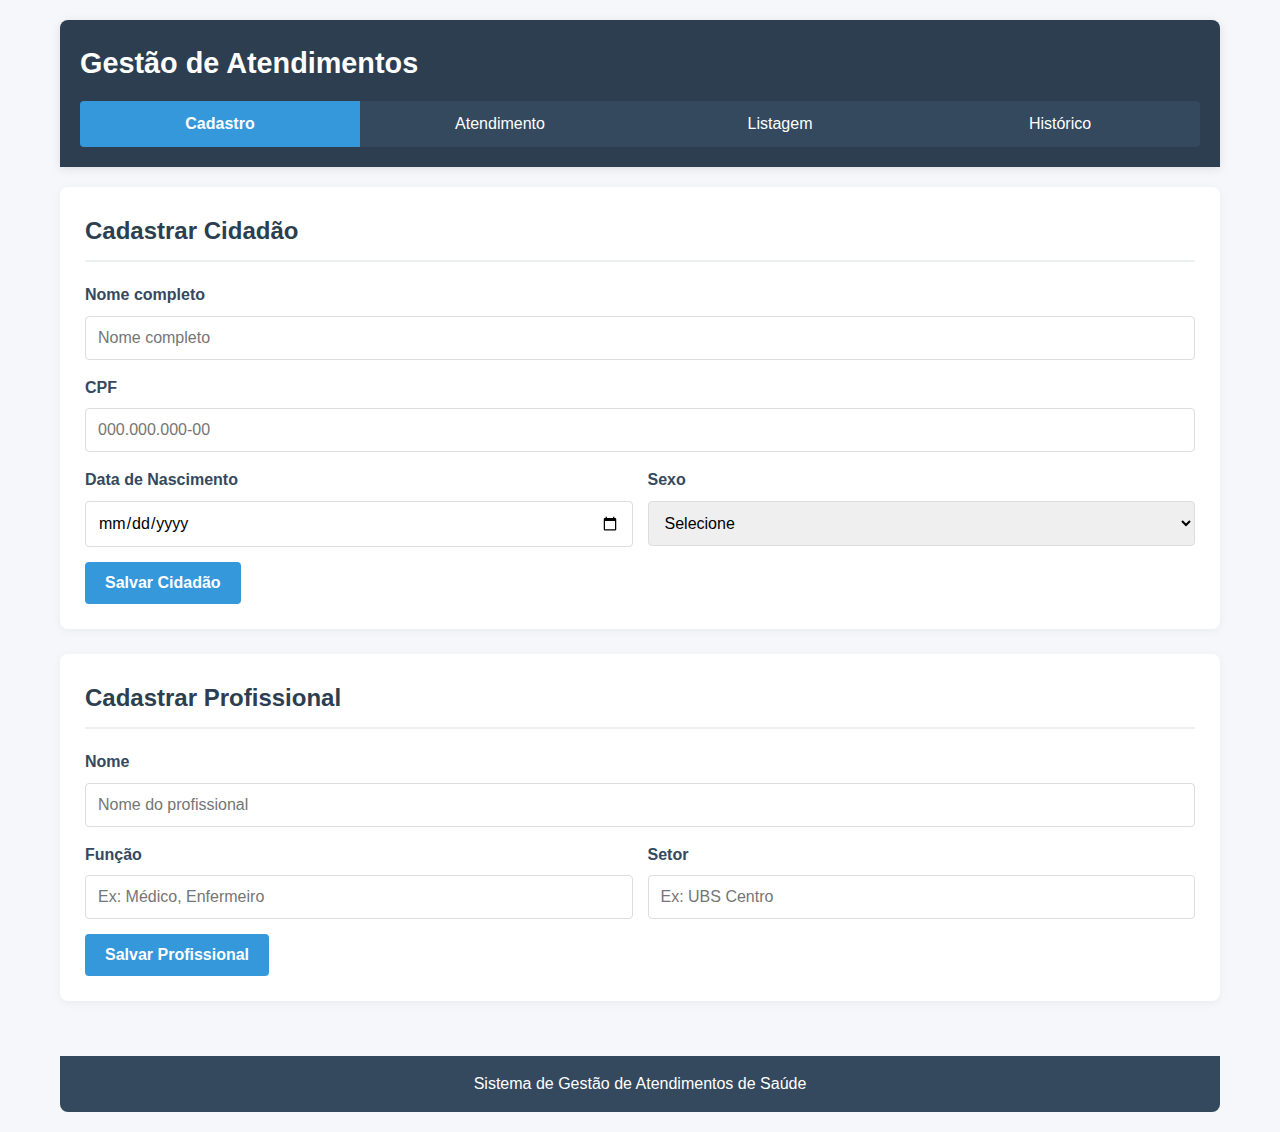
<file: frontend/index.html>
<!DOCTYPE html>
<html lang="pt-BR">
<head>
    <meta charset="UTF-8">
    <meta name="viewport" content="width=device-width, initial-scale=1.0">
    <title>Cadastro | Gestão de Atendimentos</title>
    <link rel="stylesheet" href="style.css">
</head>
<body>
    <div class="container">
        <header>
            <h1>Gestão de Atendimentos</h1>
            <nav>
                <a href="index.html" class="active">Cadastro</a>
                <a href="atendimento.html">Atendimento</a>
                <a href="listagem.html">Listagem</a>
                <a href="historico.html">Histórico</a>
            </nav>
        </header>
        
        <main>
            <section class="form-section">
                <h2>Cadastrar Cidadão</h2>
                <form id="formCidadao">
                    <div class="form-row">
                        <label for="nomeCidadao">Nome completo</label>
                        <input type="text" id="nomeCidadao" placeholder="Nome completo" required>
                    </div>
                    
                    <div class="form-row">
                        <label for="cpf">CPF</label>
                        <input type="text" id="cpf" placeholder="000.000.000-00" required>
                    </div>
                    
                    <div class="form-group">
                        <div class="form-row">
                            <label for="dataNascimento">Data de Nascimento</label>
                            <input type="date" id="dataNascimento" required>
                        </div>
                        
                        <div class="form-row">
                            <label for="sexo">Sexo</label>
                            <select id="sexo" required>
                                <option value="">Selecione</option>
                                <option value="M">Masculino</option>
                                <option value="F">Feminino</option>
                                <option value="O">Outro</option>
                            </select>
                        </div>
                    </div>
                    
                    <button type="submit">Salvar Cidadão</button>
                </form>
            </section>

            <section class="form-section">
                <h2>Cadastrar Profissional</h2>
                <form id="formProfissional">
                    <div class="form-row">
                        <label for="nomeProfissional">Nome</label>
                        <input type="text" id="nomeProfissional" placeholder="Nome do profissional" required>
                    </div>
                    
                    <div class="form-group">
                        <div class="form-row">
                            <label for="funcao">Função</label>
                            <input type="text" id="funcao" placeholder="Ex: Médico, Enfermeiro" required>
                        </div>
                        
                        <div class="form-row">
                            <label for="setor">Setor</label>
                            <input type="text" id="setor" placeholder="Ex: UBS Centro" required>
                        </div>
                    </div>
                    
                    <button type="submit">Salvar Profissional</button>
                </form>
            </section>
        </main>
        
        <footer>
            <p>Sistema de Gestão de Atendimentos de Saúde</p>
        </footer>
    </div>
    <script src="script.js"></script>
</body>
</html>
</file>
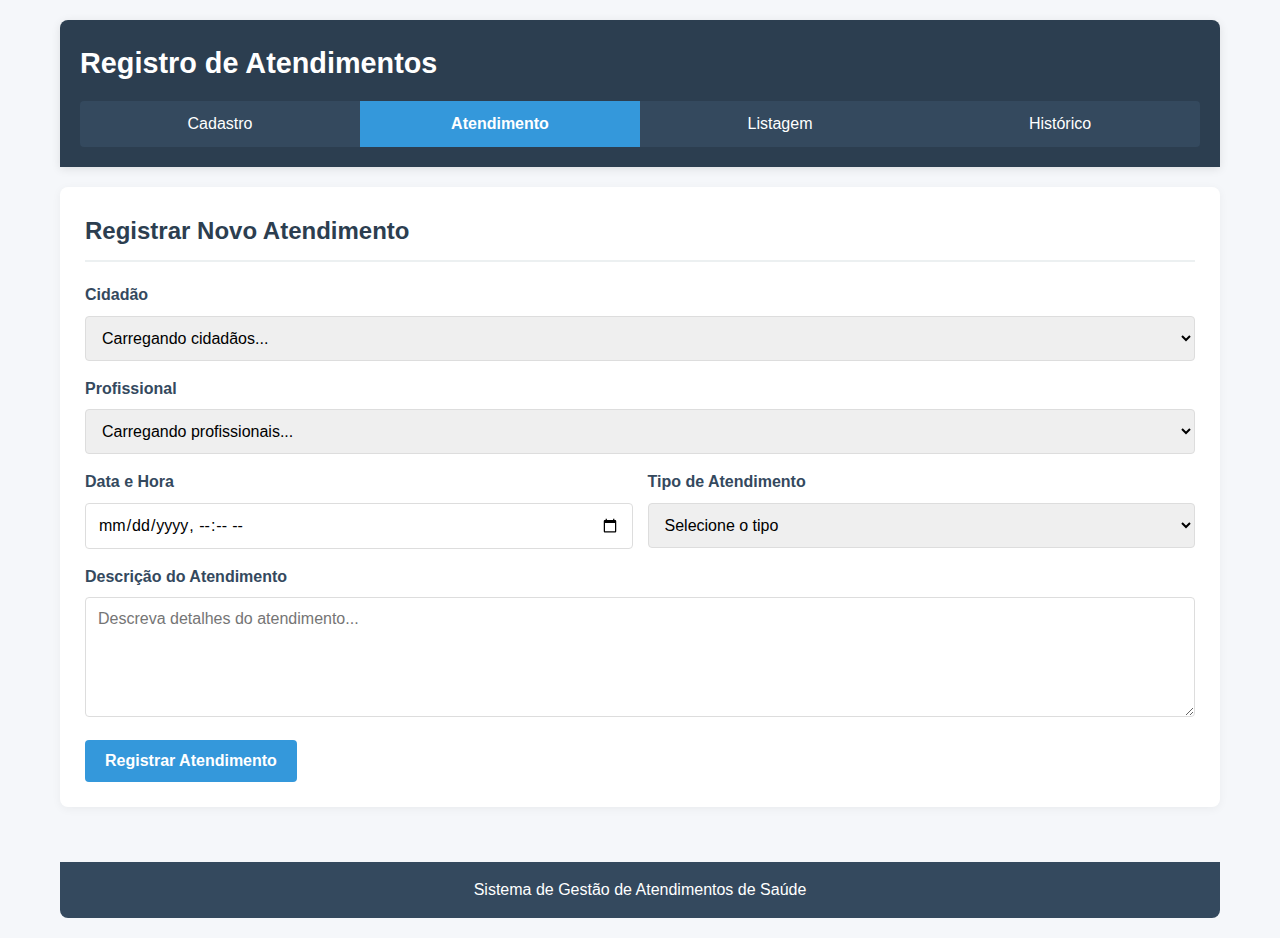
<file: frontend/atendimento.html>
<!DOCTYPE html>
<html lang="pt-BR">
<head>
    <meta charset="UTF-8">
    <meta name="viewport" content="width=device-width, initial-scale=1.0">
    <title>Atendimento | Gestão de Atendimentos</title>
    <link rel="stylesheet" href="style.css">
</head>
<body>
    <div class="container">
        <header>
            <h1>Registro de Atendimentos</h1>
            <nav>
                <a href="index.html">Cadastro</a>
                <a href="atendimento.html" class="active">Atendimento</a>
                <a href="listagem.html">Listagem</a>
                <a href="historico.html">Histórico</a>
            </nav>
        </header>
        
        <main>
            <section class="form-section">
                <h2>Registrar Novo Atendimento</h2>
                <form id="formAtendimento">
                    <div class="form-row">
                        <label for="cidadao">Cidadão</label>
                        <select id="cidadao" required>
                            <option value="">Carregando cidadãos...</option>
                        </select>
                    </div>
                    
                    <div class="form-row">
                        <label for="profissional">Profissional</label>
                        <select id="profissional" required>
                            <option value="">Carregando profissionais...</option>
                        </select>
                    </div>
                    
                    <div class="form-group">
                        <div class="form-row">
                            <label for="data">Data e Hora</label>
                            <input type="datetime-local" id="data" required>
                        </div>
                        
                        <div class="form-row">
                            <label for="tipo">Tipo de Atendimento</label>
                            <select id="tipo" required>
                                <option value="">Selecione o tipo</option>
                                <option value="VISITA_DOMICILIAR">Visita Domiciliar</option>
                                <option value="CONSULTA">Consulta</option>
                                <option value="ENCAMINHAMENTO">Encaminhamento</option>
                            </select>
                        </div>
                    </div>
                    
                    <div class="form-row">
                        <label for="descricao">Descrição do Atendimento</label>
                        <textarea id="descricao" placeholder="Descreva detalhes do atendimento..." required></textarea>
                    </div>
                    
                    <button type="submit">Registrar Atendimento</button>
                </form>
            </section>
        </main>
        
        <footer>
            <p>Sistema de Gestão de Atendimentos de Saúde</p>
        </footer>
    </div>
    <script src="script.js"></script>
</body>
</html>
</file>
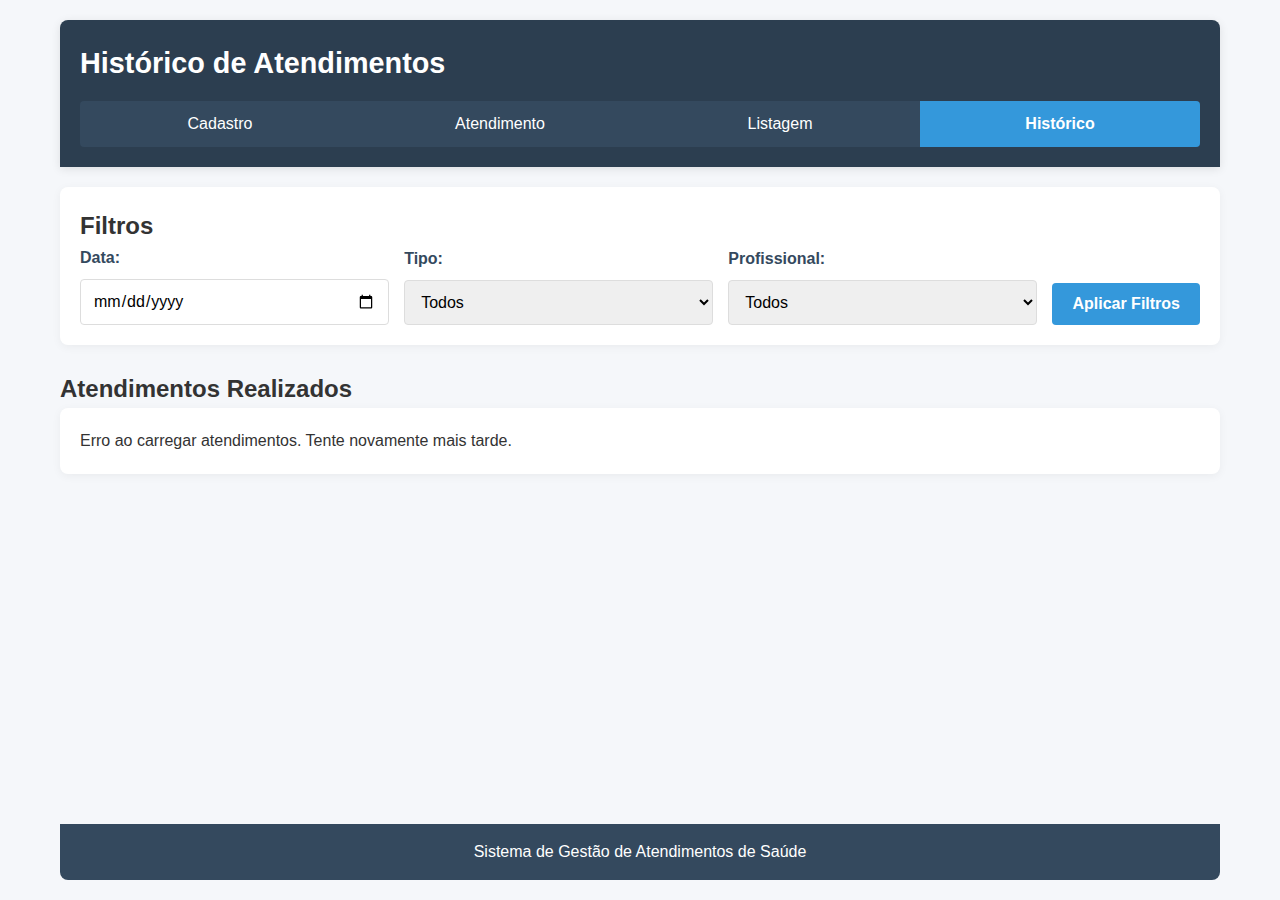
<file: frontend/historico.html>
<!DOCTYPE html>
<html lang="pt-BR">
<head>
    <meta charset="UTF-8">
    <meta name="viewport" content="width=device-width, initial-scale=1.0">
    <title>Histórico | Gestão de Atendimentos</title>
    <link rel="stylesheet" href="style.css">
</head>
<body>
    <div class="container">
        <header>
            <h1>Histórico de Atendimentos</h1>
            <nav>
                <a href="index.html">Cadastro</a>
                <a href="atendimento.html">Atendimento</a>
                <a href="listagem.html">Listagem</a>
                <a href="historico.html" class="active">Histórico</a>
            </nav>
        </header>
        
        <main>
            <section class="filters">
                <h2>Filtros</h2>
                <div class="filter-row">
                    <div class="filter-group">
                        <label for="filterDate">Data:</label>
                        <input type="date" id="filterDate">
                    </div>
                    
                    <div class="filter-group">
                        <label for="filterType">Tipo:</label>
                        <select id="filterType">
                            <option value="">Todos</option>
                            <option value="VISITA_DOMICILIAR">Visita Domiciliar</option>
                            <option value="CONSULTA">Consulta</option>
                            <option value="ENCAMINHAMENTO">Encaminhamento</option>
                        </select>
                    </div>
                    
                    <div class="filter-group">
                        <label for="filterProfessional">Profissional:</label>
                        <select id="filterProfessional">
                            <option value="">Todos</option>
                        </select>
                    </div>
                    
                    <button id="applyFilters">Aplicar Filtros</button>
                </div>
            </section>
            
            <section class="history">
                <h2>Atendimentos Realizados</h2>
                <div id="listaAtendimentos" class="atendimentos-container">
                    <p>Carregando atendimentos...</p>
                </div>
            </section>
        </main>
        
        <footer>
            <p>Sistema de Gestão de Atendimentos de Saúde</p>
        </footer>
    </div>
    <script src="script.js"></script>
</body>
</html>
</file>
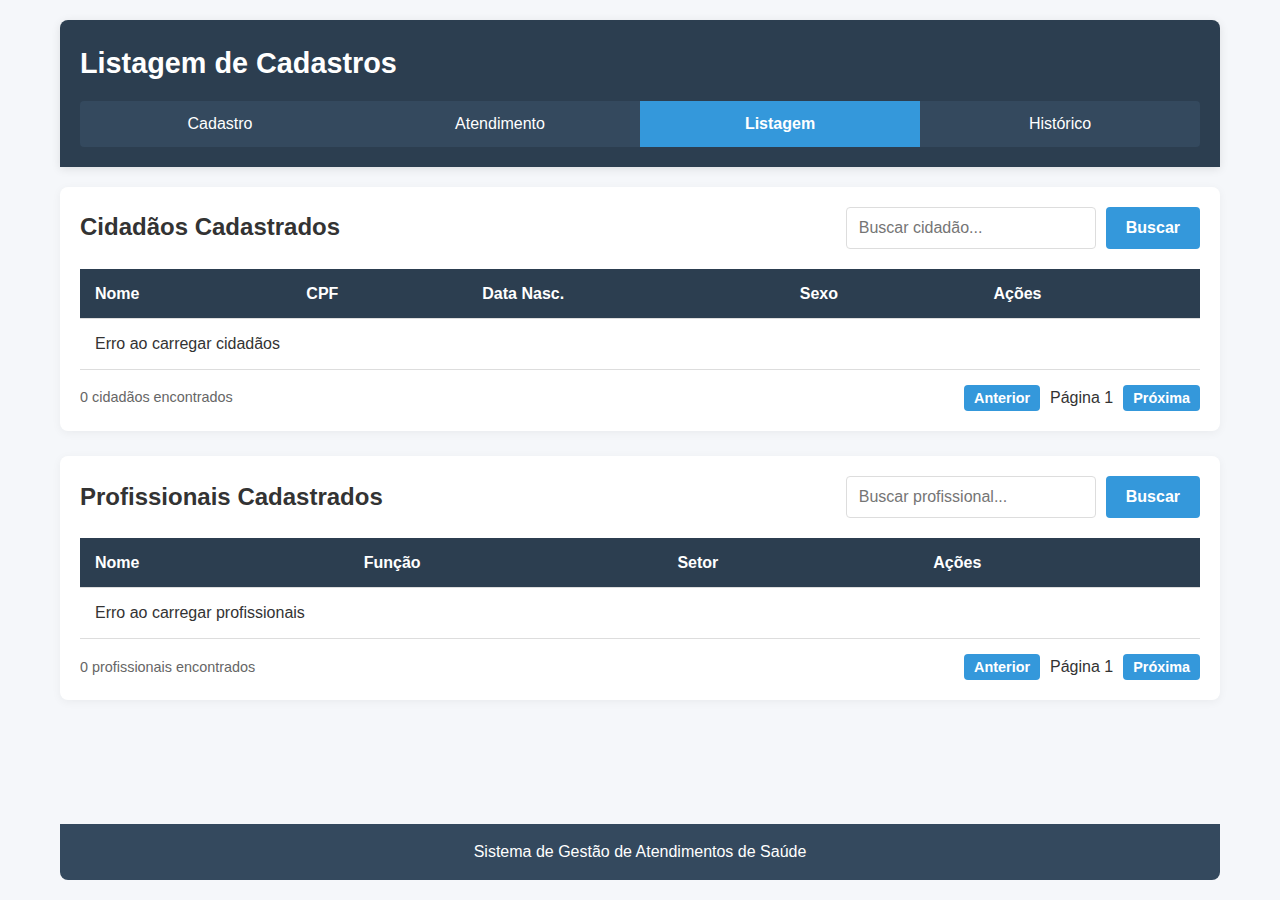
<file: frontend/listagem.html>
<!DOCTYPE html>
<html lang="pt-BR">
<head>
    <meta charset="UTF-8">
    <meta name="viewport" content="width=device-width, initial-scale=1.0">
    <title>Listagem | Gestão de Atendimentos</title>
    <link rel="stylesheet" href="style.css">
</head>
<body>
    <div class="container">
        <header>
            <h1>Listagem de Cadastros</h1>
            <nav>
                <a href="index.html">Cadastro</a>
                <a href="atendimento.html">Atendimento</a>
                <a href="listagem.html" class="active">Listagem</a>
                <a href="historico.html">Histórico</a>
            </nav>
        </header>
        
        <main>
            <section class="listing-section">
                <div class="section-header">
                    <h2>Cidadãos Cadastrados</h2>
                    <div class="search-box">
                        <input type="text" id="searchCitizen" placeholder="Buscar cidadão...">
                        <button id="searchCitizenBtn">Buscar</button>
                    </div>
                </div>                
                <div class="table-container">
                    <table id="citizensTable">
                        <thead>
                            <tr>
                                <th>Nome</th>
                                <th>CPF</th>
                                <th>Data Nasc.</th>
                                <th>Sexo</th>
                                <th>Ações</th>
                            </tr>
                        </thead>
                        <tbody>
                            <tr>
                                <td colspan="5" class="loading">Carregando cidadãos...</td>
                            </tr>
                        </tbody>
                    </table>
                    <div class="table-footer">
                        <div class="table-info" id="citizenCount">0 cidadãos encontrados</div>
                        <div class="pagination">
                            <button id="prevCitizenPage" disabled>Anterior</button>
                            <span id="citizenPageInfo">Página 1</span>
                            <button id="nextCitizenPage" disabled>Próxima</button>
                        </div>
                    </div>
                </div>
            </section>
            <section class="listing-section">
                <div class="section-header">
                    <h2>Profissionais Cadastrados</h2>
                    <div class="search-box">
                        <input type="text" id="searchProfessional" placeholder="Buscar profissional...">
                        <button id="searchProfessionalBtn">Buscar</button>
                    </div>
                </div>               
                <div class="table-container">
                    <table id="professionalsTable">
                        <thead>
                            <tr>
                                <th>Nome</th>
                                <th>Função</th>
                                <th>Setor</th>
                                <th>Ações</th>
                            </tr>
                        </thead>
                        <tbody>
                            <tr>
                                <td colspan="4" class="loading">Carregando profissionais...</td>
                            </tr>
                        </tbody>
                    </table>
                    <div class="table-footer">
                        <div class="table-info" id="professionalCount">0 profissionais encontrados</div>
                        <div class="pagination">
                            <button id="prevProfessionalPage" disabled>Anterior</button>
                            <span id="professionalPageInfo">Página 1</span>
                            <button id="nextProfessionalPage" disabled>Próxima</button>
                        </div>
                    </div>
                </div>
            </section>
        </main>
        
        <footer>
            <p>Sistema de Gestão de Atendimentos de Saúde</p>
        </footer>
    </div>
    <script src="script.js"></script>
</body>
</html>
</file>
<file: frontend/style.css>
:root {
    --primary-color: #2c3e50;
    --secondary-color: #3498db;
    --accent-color: #e74c3c;
    --light-color: #ecf0f1;
    --dark-color: #34495e;
    --success-color: #27ae60;
}

* {
    margin: 0;
    padding: 0;
    box-sizing: border-box;
    font-family: 'Segoe UI', Tahoma, Geneva, Verdana, sans-serif;
}

body {
    background-color: #f5f7fa;
    color: #333;
    line-height: 1.6;
}

.container {
    max-width: 1200px;
    margin: 0 auto;
    padding: 20px;
    min-height: 100vh;
    display: flex;
    flex-direction: column;
}

header {
    background-color: var(--primary-color);
    color: white;
    padding: 20px;
    border-radius: 8px 8px 0 0;
    margin-bottom: 20px;
    box-shadow: 0 2px 10px rgba(0, 0, 0, 0.1);
}

header h1 {
    margin-bottom: 15px;
    font-size: 1.8rem;
}

nav {
    display: flex;
    background-color: var(--dark-color);
    border-radius: 4px;
    overflow: hidden;
}

nav a {
    flex: 1;
    text-align: center;
    padding: 10px 15px;
    color: white;
    text-decoration: none;
    transition: background-color 0.3s;
}

nav a:hover {
    background-color: rgba(255, 255, 255, 0.1);
}

nav a.active {
    background-color: var(--secondary-color);
    font-weight: bold;
}

main {
    flex: 1;
}

footer {
    background-color: var(--dark-color);
    color: white;
    text-align: center;
    padding: 15px;
    margin-top: 30px;
    border-radius: 0 0 8px 8px;
}

.form-section {
    background: white;
    padding: 25px;
    border-radius: 8px;
    margin-bottom: 25px;
    box-shadow: 0 2px 10px rgba(0, 0, 0, 0.05);
}

.form-section h2 {
    margin-bottom: 20px;
    color: var(--primary-color);
    border-bottom: 2px solid var(--light-color);
    padding-bottom: 10px;
}

.form-row {
    margin-bottom: 15px;
}

.form-group {
    display: flex;
    gap: 15px;
}

.form-group .form-row {
    flex: 1;
}

label {
    display: block;
    margin-bottom: 8px;
    font-weight: 600;
    color: var(--dark-color);
}

input, select, textarea {
    width: 100%;
    padding: 12px;
    border: 1px solid #ddd;
    border-radius: 4px;
    font-size: 16px;
    transition: border-color 0.3s;
}

input:focus, select:focus, textarea:focus {
    outline: none;
    border-color: var(--secondary-color);
    box-shadow: 0 0 0 2px rgba(52, 152, 219, 0.2);
}

textarea {
    min-height: 120px;
    resize: vertical;
}

button {
    background-color: var(--secondary-color);
    color: white;
    border: none;
    padding: 12px 20px;
    border-radius: 4px;
    cursor: pointer;
    font-size: 16px;
    font-weight: 600;
    transition: background-color 0.3s;
    display: inline-block;
}

button:hover {
    background-color: #2980b9;
}

.filters {
    background: white;
    padding: 20px;
    border-radius: 8px;
    margin-bottom: 25px;
    box-shadow: 0 2px 10px rgba(0, 0, 0, 0.05);
}

.filter-row {
    display: flex;
    gap: 15px;
    flex-wrap: wrap;
    align-items: flex-end;
}

.filter-group {
    flex: 1;
    min-width: 200px;
}

.atendimentos-container {
    background: white;
    padding: 20px;
    border-radius: 8px;
    box-shadow: 0 2px 10px rgba(0, 0, 0, 0.05);
}

.atendimento-card {
    border-left: 4px solid var(--secondary-color);
    padding: 15px;
    margin-bottom: 15px;
    background: #f9f9f9;
    border-radius: 4px;
    transition: transform 0.2s;
}

.atendimento-card:hover {
    transform: translateY(-3px);
    box-shadow: 0 4px 8px rgba(0,0,0,0.1);
}

.atendimento-card h3 {
    margin-bottom: 8px;
    color: var(--primary-color);
}

.atendimento-card .meta {
    display: flex;
    justify-content: space-between;
    margin-bottom: 10px;
    font-size: 0.9em;
    color: #666;
}

.atendimento-card .desc {
    margin-top: 10px;
    padding-top: 10px;
    border-top: 1px dashed #ddd;
}

@media (max-width: 768px) {
    .form-group {
        flex-direction: column;
        gap: 0;
    }
    
    .filter-row {
        flex-direction: column;
        gap: 10px;
    }
    
    .filter-group {
        min-width: 100%;
    }
}

.listing-section {
    background: white;
    padding: 20px;
    border-radius: 8px;
    margin-bottom: 25px;
    box-shadow: 0 2px 10px rgba(0, 0, 0, 0.05);
}

.section-header {
    display: flex;
    justify-content: space-between;
    align-items: center;
    margin-bottom: 20px;
    flex-wrap: wrap;
    gap: 15px;
}

.search-box {
    display: flex;
    gap: 10px;
}

.search-box input {
    min-width: 250px;
    padding: 8px 12px;
}

.table-container {
    overflow-x: auto;
}

table {
    width: 100%;
    border-collapse: collapse;
    margin-bottom: 15px;
}

th, td {
    padding: 12px 15px;
    text-align: left;
    border-bottom: 1px solid #ddd;
}

th {
    background-color: var(--primary-color);
    color: white;
    font-weight: 600;
}

tr:hover {
    background-color: #f5f5f5;
}

.loading {
    text-align: center;
    padding: 20px;
    color: #666;
}

.table-footer {
    display: flex;
    justify-content: space-between;
    align-items: center;
    margin-top: 10px;
}

.table-info {
    font-size: 0.9em;
    color: #666;
}

.pagination {
    display: flex;
    align-items: center;
    gap: 10px;
}

.pagination button {
    padding: 5px 10px;
    font-size: 0.9em;
}

.btn-action {
    padding: 5px 10px;
    font-size: 0.85em;
    margin-right: 5px;
}

.btn-edit {
    background-color: #f39c12;
}

.btn-delete {
    background-color: #e74c3c;
}

@media (max-width: 768px) {
    .section-header {
        flex-direction: column;
        align-items: flex-start;
    }
    
    .search-box {
        width: 100%;
    }
    
    .search-box input {
        flex: 1;
        min-width: auto;
    }
    
    th, td {
        padding: 8px;
        font-size: 0.9em;
    }
    
    .table-footer {
        flex-direction: column;
        gap: 10px;
        align-items: flex-start;
    }
}
</file>
